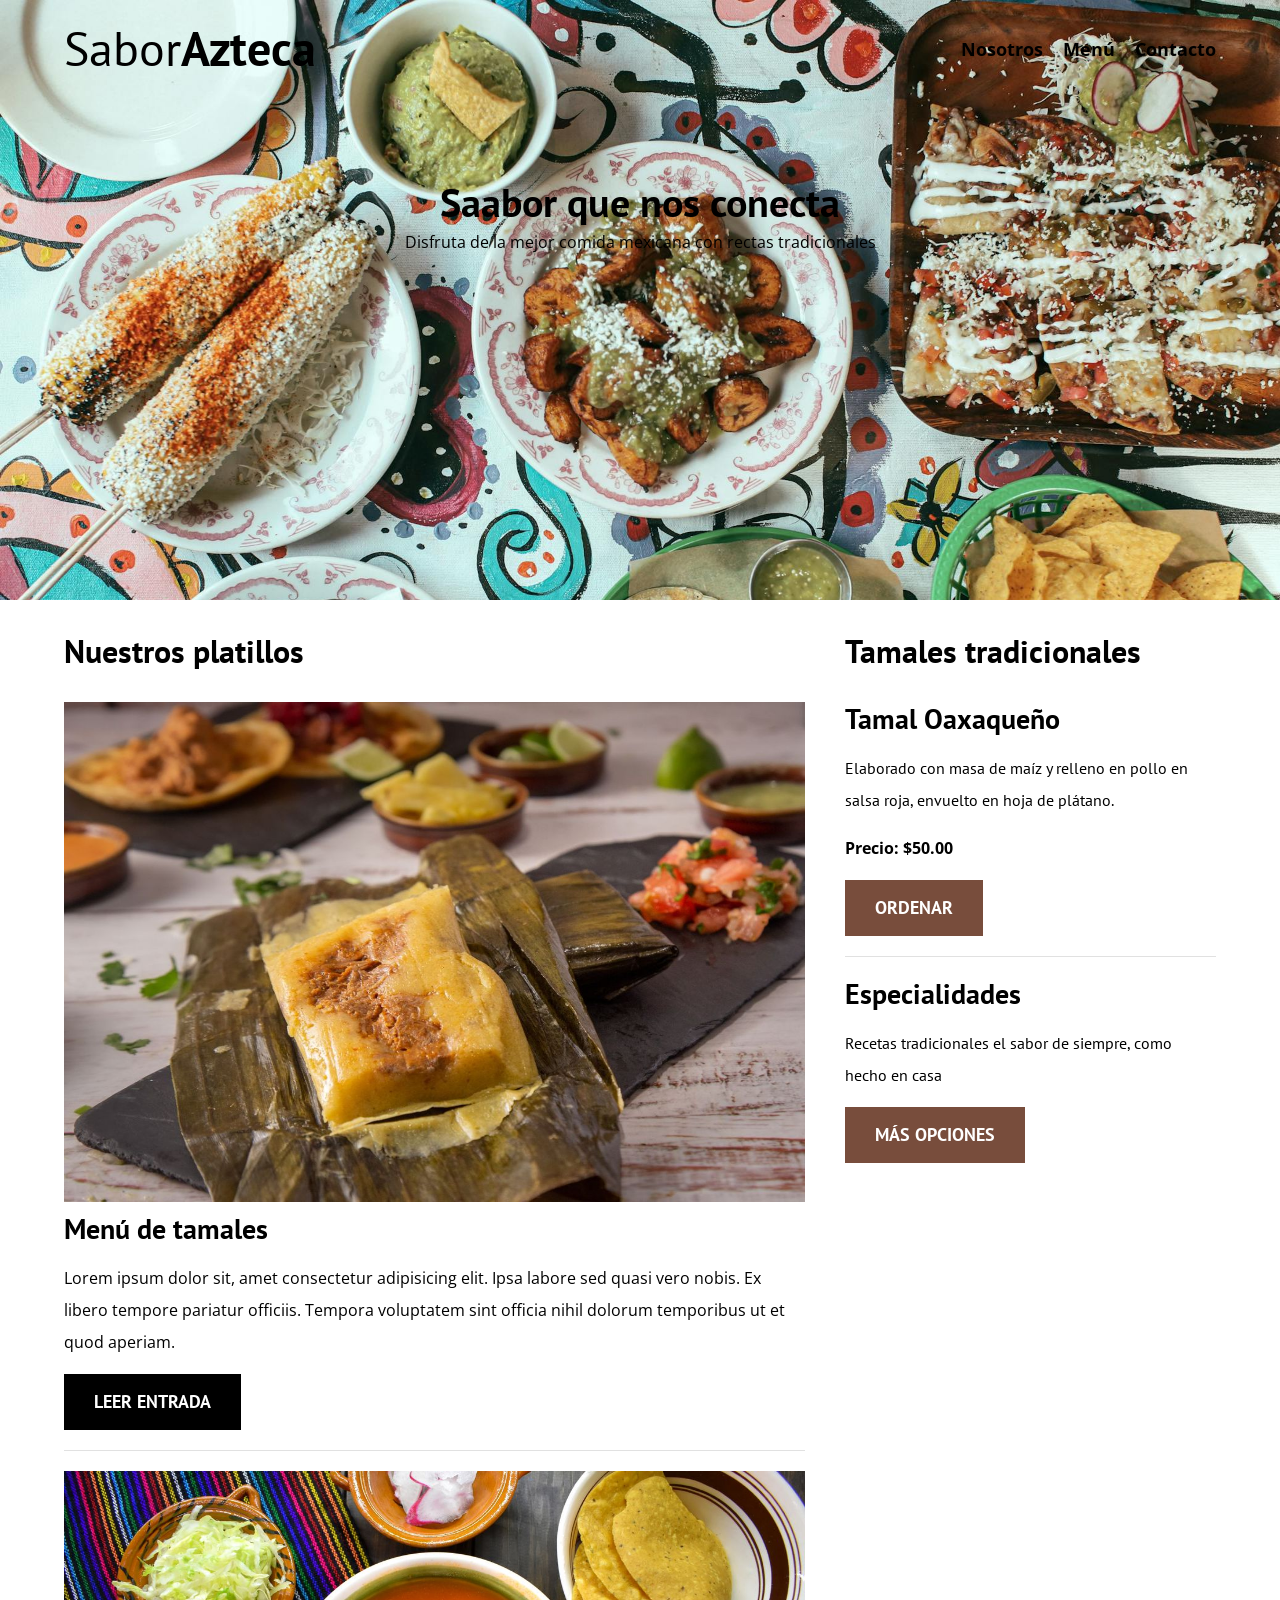
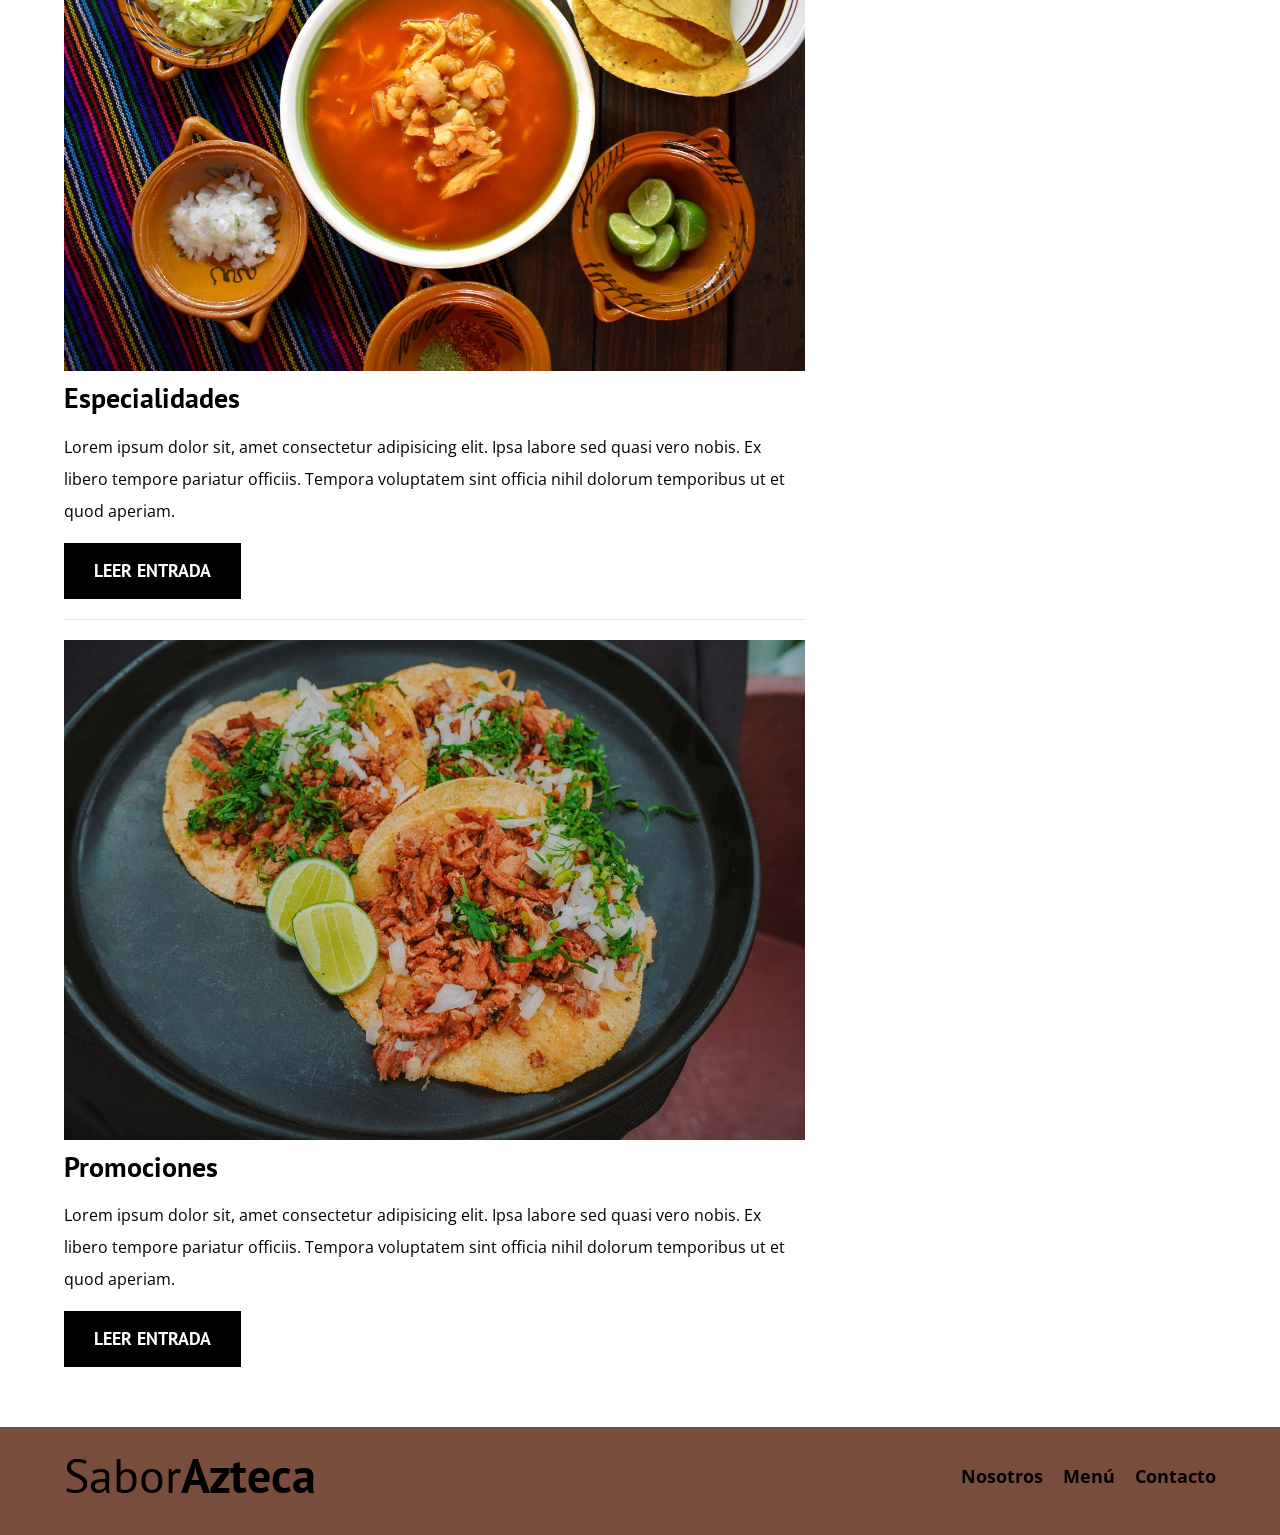
<file: index.html>
<!DOCTYPE html>
<html lang="en">
<head>
    <meta charset="UTF-8">
    <meta name="viewport" content="width=device-width, initial-scale=1.0">
    <title>Restaurante Comida Mexicana</title>
    <link rel="stylesheet" href="./css/normalize.css">
    <link rel="preconnect" href="https://fonts.googleapis.com">
    <link rel="preconnect" href="https://fonts.gstatic.com" crossorigin>
    <link href="https://fonts.googleapis.com/css2?family=Open+Sans:ital@0;1&display=swap" rel="stylesheet">
    <link rel="preconnect" href="https://fonts.googleapis.com">
    <link rel="preconnect" href="https://fonts.gstatic.com" crossorigin>
    <link href="https://fonts.googleapis.com/css2?family=Open+Sans:ital@0;1&family=PT+Sans&display=swap" rel="stylesheet">
    <link rel="stylesheet" href="./css/style.css">
</head>
<body>

    <header class="header"> 

        <div class="contenedor">
            <div class="barra">
                <a class="logo" href="index.html">
                    <h1 class="logo__nombre no-margin centrar-texto">Sabor<span class="logo__bold">Azteca</span></h1>
                </a>

                <nav class="navegacion">
                    <a href="nosotros.html" class="navegacion__enlace">Nosotros</a>
                    <a href="menu.html" class="navegacion__enlace">Menú</a>
                    <a href="contacto.html" class="navegacion__enlace">Contacto</a>
                </nav>
            </div>
        </div>

        <div class="header__logo">
            

        <div class="header__texto">
            <h2 class="no-margin">Saabor que nos conecta</h2>
            <p class="no-margin">Disfruta de la mejor comida mexicana con rectas tradicionales</p>
            
        </div>
    </header>

    <div class="contenedor contenido-principal"> 
        <main class="blog">
            <h3>Nuestros platillos</h3> 
            <article class="entrada">
                <div class="entrada__imagen">
                    <img src="./img/blog1.jpg" width="3000px" height="500" alt="imagen tamales">
                </div>

                <div class="entrada__contenido">
                    <h4 class="no-margin">Menú de tamales</h4>
                    <p>Lorem ipsum dolor sit, amet consectetur adipisicing elit.
                       Ipsa labore sed quasi vero nobis. Ex libero tempore pariatur officiis. 
                       Tempora voluptatem sint officia nihil dolorum temporibus ut et quod aperiam.</p> 
                       <a href="entrada.html" class="boton boton--primario">Leer entrada</a>
                </div>
            </article>

             <article class="entrada">
                <div class="entrada__imagen">
                    <img src="./img/blog2.jpg" width="3000px" height="500" alt="imagen tamales">
                </div>

                <div class="entrada__contenido">
                    <h4 class="no-margin">Especialidades</h4>
                    <p>Lorem ipsum dolor sit, amet consectetur adipisicing elit.
                       Ipsa labore sed quasi vero nobis. Ex libero tempore pariatur officiis. 
                       Tempora voluptatem sint officia nihil dolorum temporibus ut et quod aperiam.</p> 
                       <a href="entrada.html" class="boton boton--primario">Leer entrada</a>
                </div>
            </article>

             <article class="entrada">
                <div class="entrada__imagen">
                    <img src="./img/blog3.jpg" width="3000px" height="500" alt="imagen tamales">
                </div>

                <div class="entrada__contenido">
                    <h4 class="no-margin">Promociones</h4>
                    <p>Lorem ipsum dolor sit, amet consectetur adipisicing elit.
                       Ipsa labore sed quasi vero nobis. Ex libero tempore pariatur officiis. 
                       Tempora voluptatem sint officia nihil dolorum temporibus ut et quod aperiam.</p> 
                       <a href="entrada.html" class="boton boton--primario">Leer entrada</a>
                </div>
            </article>    
        </main>
        <aside class="sidebar">
            <h3>Tamales tradicionales</h3>
            
            <ul class="menu no-padding">
                <li class="widget-menu">
                    <h4 class="no-margin"">Tamal Oaxaqueño</h4>
                    <p class="widget-tamales__label">Elaborado con masa de maíz y relleno en pollo en salsa roja, 
                                                     envuelto en hoja de plátano.</p>
                        <span class="widget-menu__precio">Precio: $50.00</span>

                    </p>
                    <a href="entrada.html" class="boton boton--secundario">Ordenar</a>
                </li>  

                <li class="widget-menu">
                    <h4 class="no-margin"">Especialidades</h4>
                    <p class="widget-tamales__label">Recetas tradicionales el sabor de siempre, como hecho en casa</p>
                    
                    </p>
                    <a href="entrada.html" class="boton boton--secundario">Más opciones</a>
                </li>       
            </ul>
        </aside>    
    </div> 

    <footer class="footer">
    <div class="contenedor">
            <div class="barra">
                <a class="logo" href="index.html">
                    <h1 class="logo__nombre no-margin centrar-texto">Sabor<span class="logo__bold">Azteca</span></h1>
                </a>

                <nav class="navegacion">
                    <a href="nosotros.html" class="navegacion__enlace">Nosotros</a>
                    <a href="menu.html" class="navegacion__enlace">Menú</a>
                    <a href="contacto.html" class="navegacion__enlace">Contacto</a>
                </nav>
            </div>
        </div>

</body> 
</html>
</file>
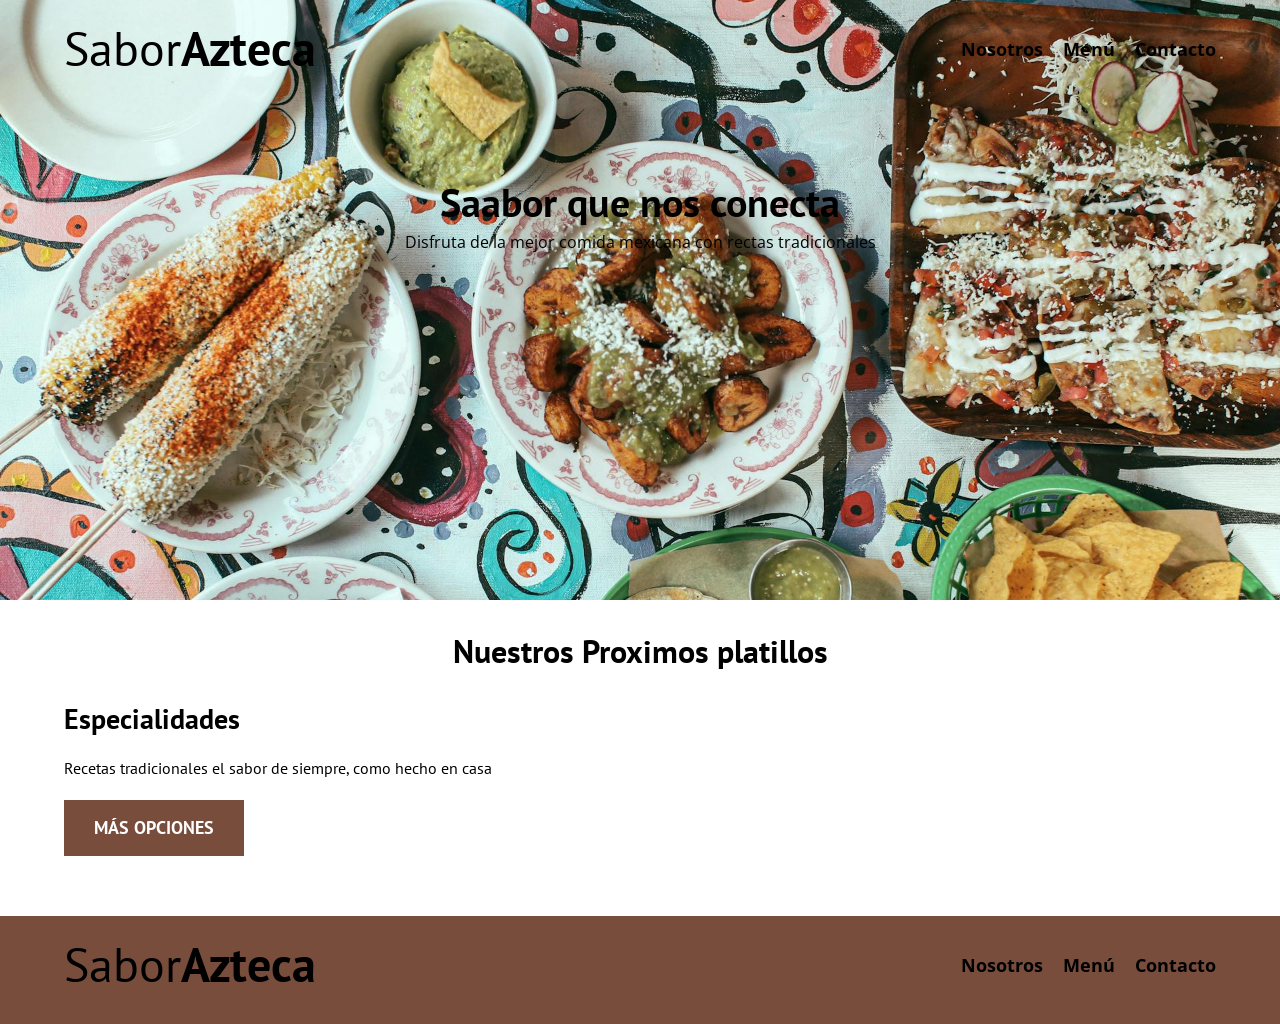
<file: cursos.html>
<!DOCTYPE html>
<html lang="en">
<head>
    <meta charset="UTF-8">
    <meta name="viewport" content="width=device-width, initial-scale=1.0">
    <title>Restaurante Comida Mexicana</title>
    <link rel="stylesheet" href="./css/normalize.css">
    <link rel="preconnect" href="https://fonts.googleapis.com">
    <link rel="preconnect" href="https://fonts.gstatic.com" crossorigin>
    <link href="https://fonts.googleapis.com/css2?family=Open+Sans:ital@0;1&display=swap" rel="stylesheet">
    <link rel="preconnect" href="https://fonts.googleapis.com">
    <link rel="preconnect" href="https://fonts.gstatic.com" crossorigin>
    <link href="https://fonts.googleapis.com/css2?family=Open+Sans:ital@0;1&family=PT+Sans&display=swap" rel="stylesheet">
    <link rel="stylesheet" href="./css/style.css">
</head>
<body>

    <header class="header"> 

        <div class="contenedor">
            <div class="barra">
                <a class="logo" href="index.html">
                    <h1 class="logo__nombre no-margin centrar-texto">Sabor<span class="logo__bold">Azteca</span></h1>
                </a>

                <nav class="navegacion">
                    <a href="nosotros.html" class="navegacion__enlace">Nosotros</a>
                    <a href="menu.html" class="navegacion__enlace">Menú</a>
                    <a href="contacto.html" class="navegacion__enlace">Contacto</a>
                </nav>
            </div>
        </div>

        <div class="header__logo">
            

        <div class="header__texto">
            <h2 class="no-margin">Saabor que nos conecta</h2>
            <p class="no-margin">Disfruta de la mejor comida mexicana con rectas tradicionales</p>    
        </div>
    </header>

    <main class="contenedor"> 
       <h3 class="centrar-texto">Nuestros Proximos platillos</h3>

       <div class="widget-menu">
                    <h4 class="no-margin"">Especialidades</h4>
                    <p class="widget-tamales__label">Recetas tradicionales el sabor de siempre, como hecho en casa</p>
                    <a href="entrada.html" class="boton boton--secundario">Más opciones</a>
                </div>       
       
    </main>       
       
    <footer class="footer">
    <div class="contenedor">
            <div class="barra">
                <a class="logo" href="index.html">
                    <h1 class="logo__nombre no-margin centrar-texto">Sabor<span class="logo__bold">Azteca</span></h1>
                </a>

                <nav class="navegacion">
                    <a href="nosotros.html" class="navegacion__enlace">Nosotros</a>
                    <a href="menu.html" class="navegacion__enlace">Menú</a>
                    <a href="contacto.html" class="navegacion__enlace">Contacto</a>
                </nav>
            </div>
        </div>

</body> 
</html>
</file>
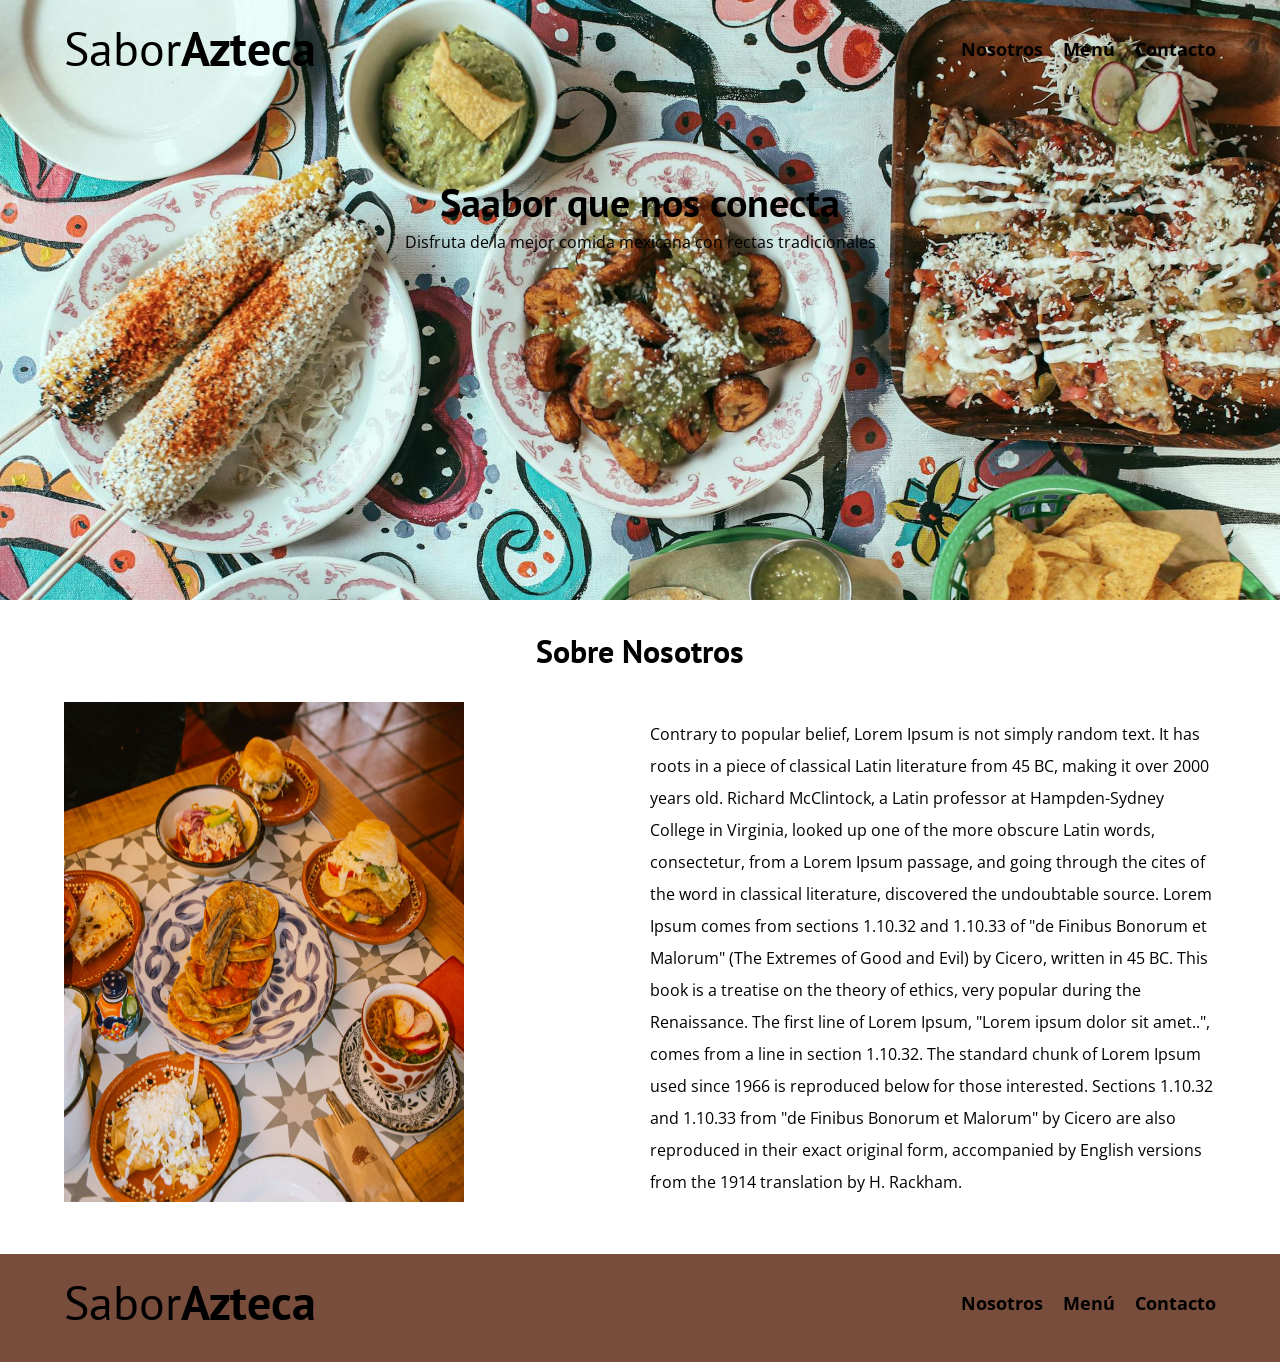
<file: nosotros.html>
<!DOCTYPE html>
<html lang="en">
<head>
    <meta charset="UTF-8">
    <meta name="viewport" content="width=device-width, initial-scale=1.0">
    <title>Restaurante Comida Mexicana</title>
    <link rel="stylesheet" href="./css/normalize.css">
    <link rel="preconnect" href="https://fonts.googleapis.com">
    <link rel="preconnect" href="https://fonts.gstatic.com" crossorigin>
    <link href="https://fonts.googleapis.com/css2?family=Open+Sans:ital@0;1&display=swap" rel="stylesheet">
    <link rel="preconnect" href="https://fonts.googleapis.com">
    <link rel="preconnect" href="https://fonts.gstatic.com" crossorigin>
    <link href="https://fonts.googleapis.com/css2?family=Open+Sans:ital@0;1&family=PT+Sans&display=swap" rel="stylesheet">
    <link rel="stylesheet" href="./css/style.css">
</head>
<body>

    <header class="header"> 

        <div class="contenedor">
            <div class="barra">
                <a class="logo" href="index.html">
                    <h1 class="logo__nombre no-margin centrar-texto">Sabor<span class="logo__bold">Azteca</span></h1>
                </a>

                <nav class="navegacion">
                    <a href="nosotros.html" class="navegacion__enlace">Nosotros</a>
                    <a href="menu.html" class="navegacion__enlace">Menú</a>
                    <a href="contacto.html" class="navegacion__enlace">Contacto</a>
                </nav>
            </div>
        </div>

        <div class="header__logo">
            

        <div class="header__texto">
            <h2 class="no-margin">Saabor que nos conecta</h2>
            <p class="no-margin">Disfruta de la mejor comida mexicana con rectas tradicionales</p>    
        </div>
    </header>

    <main class="contenedor"> 
       <h3 class="centrar-texto">Sobre Nosotros</h3>

       <div class="sobre-nosotros">
            <div class="sobre-nosotros__imagen">
                <img src="./img/nosotros.jpg" width="400px" height="500" alt="imagen nosotros">
            </div>

            <div class="sobre-nosotros__texto">
                <p> Contrary to popular belief, Lorem Ipsum is not simply random text. It has roots in a piece of classical Latin literature from 45 BC, making it over 2000 years old. Richard McClintock, a Latin professor at Hampden-Sydney College in Virginia, looked up one of the more obscure Latin words, consectetur, from a Lorem Ipsum passage, and going through the cites of the word in classical literature, discovered the undoubtable source. Lorem Ipsum comes from sections 1.10.32 and 1.10.33 of "de Finibus Bonorum et Malorum" (The Extremes of Good and Evil) by Cicero, written in 45 BC. This book is a treatise on the theory of ethics, very popular during the Renaissance. The first line of Lorem Ipsum, "Lorem ipsum dolor sit amet..", comes from a line in section 1.10.32.

The standard chunk of Lorem Ipsum used since 1966 is reproduced below for those interested. Sections 1.10.32 and 1.10.33 from "de Finibus Bonorum et Malorum" by Cicero are also reproduced in their exact original form, accompanied by English versions from the 1914 translation by H. Rackham.</p>
            </div>

       </div> 
    </main>       
       
          



      

    <footer class="footer">
    <div class="contenedor">
            <div class="barra">
                <a class="logo" href="index.html">
                    <h1 class="logo__nombre no-margin centrar-texto">Sabor<span class="logo__bold">Azteca</span></h1>
                </a>

                <nav class="navegacion">
                    <a href="nosotros.html" class="navegacion__enlace">Nosotros</a>
                    <a href="menu.html" class="navegacion__enlace">Menú</a>
                    <a href="contacto.html" class="navegacion__enlace">Contacto</a>
                </nav>
            </div>
        </div>

</body> 
</html>
</file>
<file: css/style.css>
:root {
    --fuenteHeading: 'PT sans', sans-serif;
    --fuenteParrafos: 'Open Sans', sans-serif;

    --primario: #784d3C;
    --secundario: #e6e6e6;
    --gris: #e1e1e1;
    --blanco: #ffffff;
    --negro: #000000; 
} 

    html {
        box-sizing: border-box;
        font-size: 62.5%; /* 1 rem = 10px */
    }

    *, *:before, *:after {
        box-sizing: inherit; /**hereda lo del elemento padre html**/
    }

    body {
        font-family: var(--fuenteParrafos);
        font-size: 1.6rem;
        line-height: 2;
    }

.open-sans {
  font-family: "Open Sans", sans-serif;
  font-optical-sizing: auto;
  font-weight: 400;
  font-style: normal;
  font-variation-settings:
    "wdth" 100;
}

.pt-sans-regular {
  font-family: "PT Sans", sans-serif;
  font-weight: 400;
  font-style: normal;
}


/** Globales **/

.contenedor {
    max-width: 120rem;
    width: 90%; /**para que el contenido no se desborde**/
    margin: 0 auto; /**centra el contenido horizontalmente**/

}

a {
    text-decoration: none;
}

h1, h2, h3, h4 {
    font-family: var(--fuenteHeading);
    line-height: 1.2;
}
h1 {
    font-size: 4.8rem;
}
h2 {
    font-size: 4rem;
}
h3 {
    font-size: 3.2rem;
}
h4 {
    font-size: 2.8rem;
}
img {
    max-width: 100%;
}

/** Utilidades **/
.no-margin {
    margin: 0;
}
.no-padding {
    padding: 0;
}
.centrar-texto {
    text-align: center;
}

/** Header **/
.header {
    background-image: url(../img/banner.jpg);
    height: 60rem;
    background-size: cover     ;
    background-repeat: no-repeat;
    background-position: left center bottom;
}

.header__texto {
text-align: center;
color: var(--negro);
margin-top: 1rem;
}

@media (min-width: 768px) {
    .header__texto {
        margin-top: 10rem;
    }
}

@media (min-width: 768px) {
    .barra {
        display: flex;
        justify-content: space-between; /** alinear horizontalmente**/
        align-items: center; /** Alinear verticalmente**/
    }
}

.barra {
    padding-top: 2rem;
}

.logo {
    color: var(--negro);

}

.logo__nombre {
    font-weight: 400;
}

.logo__bold {
    font-weight: 700;
}


@media (min-width: 768px) {
    .navegacion {
        display: flex;
        gap: 2rem;   
    }
}
.navegacion__enlace {
    display: block;
    text-align: center;
    font-size: 1.8rem;
    color: var(--negro);
    font-weight: bold;
}

@media (min-width: 768px) {
    .contenido-principal {
        display: grid;
        grid-template-columns: 2fr 1fr;
        column-gap: 4rem;
    }
}


.entrada {
    border-bottom: 1px solid var(--gris);
    margin-bottom: 2rem;
}

.entrada:last-of-type {
    border: none;
    margin-bottom: 0;
}

.boton {
    display: block;
    font-family: var(--fuenteHeading);
    color: var(--blanco);
    text-align: center;
    padding: 1rem 3rem;
    font-size: 1.8rem;
    text-transform: uppercase;
    font-weight: 700;
    margin-bottom: 2rem;
}

@media (min-width: 768px) {
    .boton {
        display: inline-block;
    }
}

.boton--primario {
    background-color: var(--negro);
}

.boton--secundario {
    background-color: var(--primario);
}

.menu {
    list-style: none;
}

.widget-menu {
    border-bottom: 1px solid var(--gris);
    margin-bottom: 2rem;

}

.widget-menu:last-of-type {
    border: none;
    margin-bottom: 0;
}

.widget-tamales__label {
    font-family: var(--fuenteHeading);
    font-weight: normal;
}

.widget-menu__precio {
    font-weight: bold;
}

.widget-tamales__label,
.widget-menu__precio { 
    font-size: 2 rem;
}

.footer {
    background-color: var(--primario);
    padding-bottom: 3rem;
    margin-top: 4rem;
}

/**Sobre nosotros**/

@media (min-width: 768px) {
    .sobre-nosotros {
        display: grid;
        grid-template-columns: repeat(2, 1fr);
        column-gap: 2rem;
    }
}
</file>
